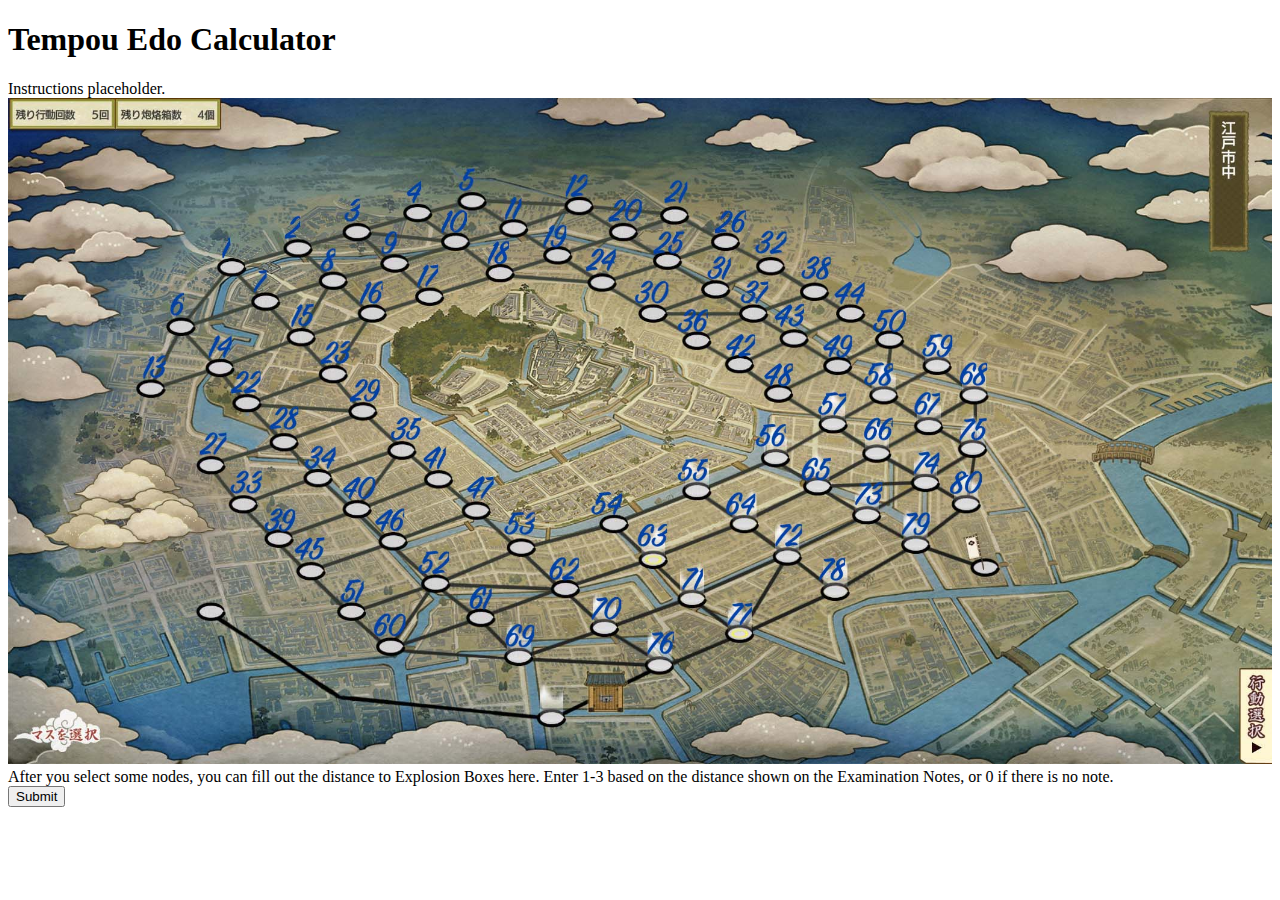
<file: tempouedo.html>
<!DOCTYPE html>
<html>
    <head>
        <title>Tempou Edo Calculator</title>
        <link rel="stylesheet" href="public/stylesheets/style.css">
        <script src="public/scripts/main.js"></script>
    </head>

    <body>

        <h1>Tempou Edo Calculator</h1>

        Instructions placeholder.
        <br>
        
        <div class="map">
            <img src="public/images/TenpouEdoMap.jpg" id="map-image">
        </div>

        <div class="entry-field">
            After you select some nodes, you can fill out the distance to Explosion Boxes here.
            Enter 1-3 based on the distance shown on the Examination Notes, or 0 if there is no note.
            <br>

            <div class="entry-forms"></div>

            <button type="button">Submit</button>
        </div>
        

        <div class="result"></div>

    </body>
</html>
</file>
<file: public/stylesheets/style.css>
#map-image {
    max-width: 100%;
    position: relative;
    z-index: -1;
}

#node1 {
    top: 24.1%;
    left: 16.6%;
}
#node2 {
    top: 21.2%;
    left: 21.85%;
}
#node3 {
    top: 18.75%;
    left: 26.55%;
}
#node4 {
    top: 15.9%;
    left: 31.35%;
}
#node5 {
    top: 32.9%;
    left: 12.6%;
}
#node6 {
    top: 14.2%;
    left: 35.6%;
}
#node7 {
    top: 29.2%;
    left: 19.3%;
}
#node8 {
    top: 26%;
    left: 24.6%;
}
#node9 {
    top: 23.45%;
    left: 29.5%;
}
#node10 {
    top: 20.25%;
    left: 34.3%;
}
#node11 {
    top: 18.25%;
    left: 38.9%;
}
#node12 {
    top: 14.9%;
    left: 44.1%;
}
#node13 {
    top: 42.2%;
    left: 10.2%;
}
#node14 {
    top: 39.1%;
    left: 15.65%;
}
#node15 {
    top: 34.5%;
    left: 22.1%;
}
#node16 {
    top: 30.9%;
    left: 27.7%;
}
#node17 {
    top: 28.4%;
    left: 32.2%;
}
#node18 {
    top: 25%;
    left: 37.8%;
}
#node19 {
    top: 22.3%;
    left: 42.4%;
}
#node20 {
    top: 18.7%;
    left: 47.6%;
}
#node21 {
    top: 16.3%;
    left: 51.6%;
}
#node22 {
    top: 44.2%;
    left: 17.8%;
}
#node22 {
    top: 44.4%;
    left: 17.8%;
}
#node23 {
    top: 40%;
    left: 24.6%;
}
#node24 {
    top: 26.4%;
    left: 45.9%;
}
#node25 {
    top: 23.1%;
    left: 51%;
}
#node26 {
    top: 20.2%;
    left: 55.7%;
}
#node27 {
    top: 53.6%;
    left: 14.95%;
}
#node28 {
    top: 50.2%;
    left: 20.7%;
}
#node29 {
    top: 45.5%;
    left: 27%;
}
#node30 {
    top: 30.9%;
    left: 49.9%;
}
#node31 {
    top: 27.4%;
    left: 54.9%;
}
#node32 {
    top: 23.85%;
    left: 59.2%;
}
#node33 {
    top: 59.4%;
    left: 17.5%;
}
#node34 {
    top: 55.6%;
    left: 23.4%;
}
#node35 {
    top: 51.4%;
    left: 30%;
}
#node36 {
    top: 35.05%;
    left: 53.4%;
}
#node37 {
    top: 31%;
    left: 57.9%;
}
#node38 {
    top: 27.7%;
    left: 62.7%;
}
#node39 {
    top: 64.6%;
    left: 20.4%;
}
#node40 {
    top: 60.2%;
    left: 26.5%;
}
#node41 {
    top: 55.7%;
    left: 33%;
}
#node42 {
    top: 38.5%;
    left: 56.8%;
}
#node43 {
    top: 34.7%;
    left: 61.1%;
}
#node44 {
    top: 30.9%;
    left: 65.5%;
}
#node45 {
    top: 69.4%;
    left: 22.9%;
}
#node46 {
    top: 65%;
    left: 29.35%;
}
#node47 {
    top: 60.4%;
    left: 35.9%;
}
#node48 {
    top: 42.9%;
    left: 59.8%;
}
#node49 {
    top: 38.8%;
    left: 64.5%;
}
#node50 {
    top: 34.9%;
    left: 68.6%;
}
#node51 {
    top: 75.5%;
    left: 26.1%;
}
#node52 {
    top: 71.3%;
    left: 32.7%;
}
#node53 {
    top: 65.9%;
    left: 39.5%;
}
#node54 {
    top: 62.4%;
    left: 46.85%;
}
#node55 {
    top: 57.4%;
    left: 53.4%;
}
#node56 {
    top: 52.5%;
    left: 59.6%;
}
#node57 {
    top: 47.5%;
    left: 64.2%;
}
#node58 {
    top: 43.2%;
    left: 68.2%;
}
#node59 {
    top: 38.8%;
    left: 72.4%;
}
#node60 {
    top: 80.7%;
    left: 29.2%;
}
#node61 {
    top: 76.4%;
    left: 36.3%;
}
#node62 {
    top: 72.1%;
    left: 43%;
}
#node63 {
    top: 67.75%;
    left: 49.9%;
}
#node64 {
    top: 62.4%;
    left: 57.1%;
}
#node65 {
    top: 56.8%;
    left: 62.9%;
}
#node66 {
    top: 51.9%;
    left: 67.6%;
}
#node67 {
    top: 47.8%;
    left: 71.7%;
}
#node68 {
    top: 43.1%;
    left: 75.3%;
}
#node69 {
    top: 82.2%;
    left: 39.3%;
}
#node70 {
    top: 77.9%;
    left: 46.1%;
}
#node71 {
    top: 73.6%;
    left: 53%;
}
#node72 {
    top: 67.3%;
    left: 60.5%;
}
#node73 {
    top: 61.1%;
    left: 66.8%;
}
#node74 {
    top: 56.2%;
    left: 71.5%;
}
#node75 {
    top: 51.2%;
    left: 75.2%;
}
#node76 {
    top: 83.4%;
    left: 50.4%;
}
#node77 {
    top: 78.8%;
    left: 56.8%;
}
#node78 {
    top: 72.5%;
    left: 64.3%;
}
#node79 {
    top: 65.6%;
    left: 70.7%;
}
#node80 {
    top: 59.4%;
    left: 74.8%;
}


.map {
    position: relative;
}

.node {
    width: 2.2%;
    height: 2.5%;
    border-radius: 50%;
    position: absolute;
    z-index: 1;
}

.hover {
    background-color: rgba(117, 107, 211, 0.822);
}

.clicked {
    background-color: rgba(89, 0, 190, 0.822);
}
</file>
